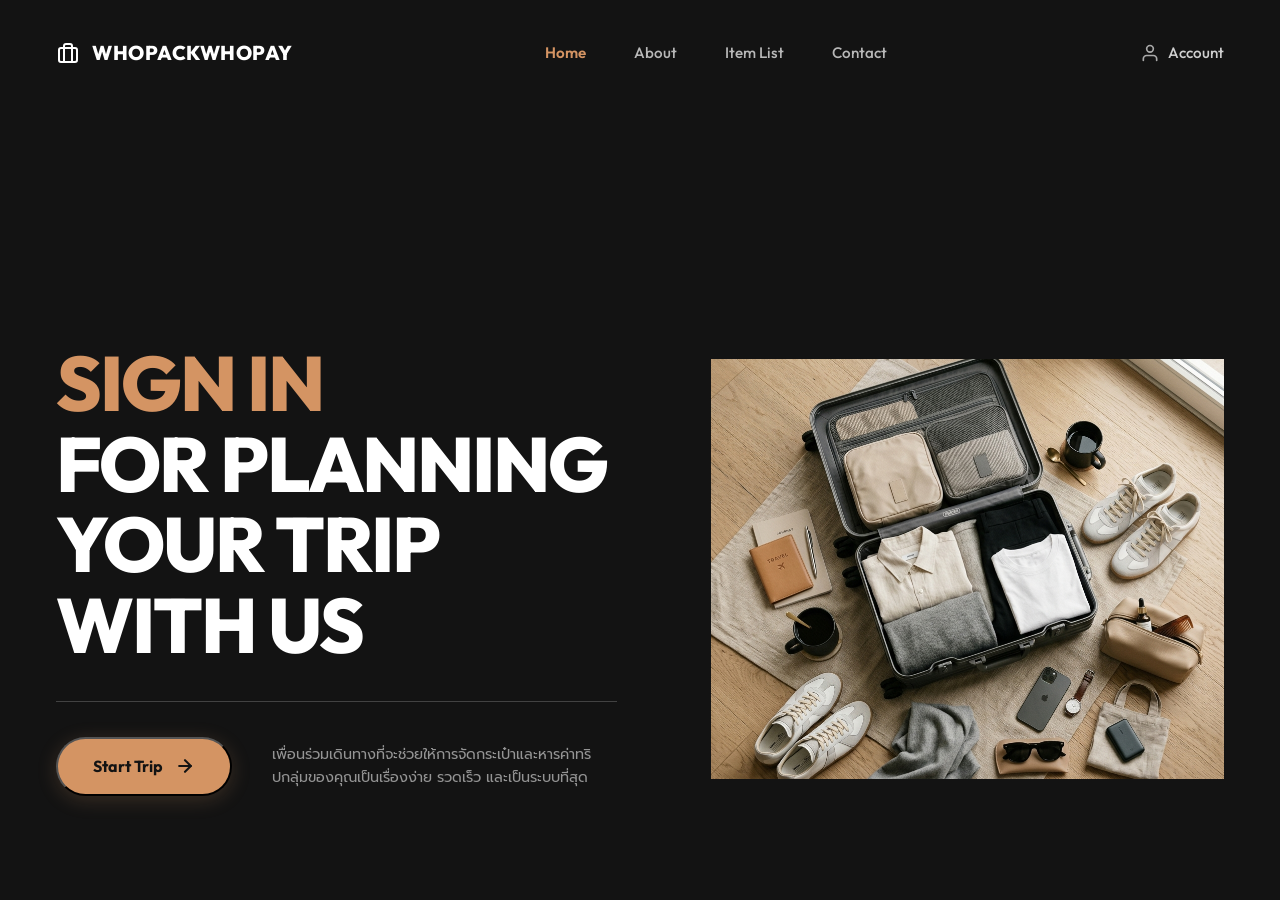
<file: index.html>
<!DOCTYPE html>
<html lang="th">
<head>
  <meta charset="UTF-8">
  <meta name="viewport" content="width=device-width, initial-scale=1.0">
  <title>WhoPackWhoPay - เตรียมจัดกระเป๋าและหารค่าทริปกับเพื่อนร่วมทาง</title>
  <meta name="description" content="เพื่อนร่วมเดินทางที่จะช่วยให้การจัดกระเป๋าของคุณเป็นเรื่องง่าย พร้อมผลาญเงินไปด้วยกันอย่างเป็นระบบ">
  <link rel="stylesheet" href="index.css">
</head>
<body>
  <div class="landing-page">
    <!-- Navbar -->
    <nav class="navbar">
      <div class="nav-left">
        <a href="index.html" class="logo-link">
          <svg class="logo-icon" width="24" height="24" viewBox="0 0 24 24" fill="none" stroke="currentColor" stroke-width="2" stroke-linecap="round" stroke-linejoin="round">
            <rect x="3" y="7" width="18" height="14" rx="2" ry="2"></rect>
            <path d="M16 21V5a2 2 0 0 0-2-2h-4a2 2 0 0 0-2 2v16"></path>
          </svg>
          <span class="logo-text">WHOPACKWHOPAY</span>
        </a>
      </div>

      <div class="nav-center">
        <ul class="nav-menu">
          <li><a href="#" class="nav-item active">Home</a></li>
          <li><a href="#" class="nav-item">About</a></li>
          <li><a href="#" class="nav-item">Item List</a></li>
          <li><a href="#" class="nav-item">Contact</a></li>
        </ul>
      </div>

      <div class="nav-right">
        <a href="login.html" class="account-link">
          <svg class="account-icon" width="20" height="20" viewBox="0 0 24 24" fill="none" stroke="currentColor" stroke-width="2" stroke-linecap="round" stroke-linejoin="round">
            <path d="M20 21v-2a4 4 0 0 0-4-4H8a4 4 0 0 0-4 4v2"></path>
            <circle cx="12" cy="7" r="4"></circle>
          </svg>
          <span>Account</span>
        </a>
      </div>
    </nav>

    <!-- Main Content Grid -->
    <main class="hero-grid">
      <!-- Left Column: Title & CTA -->
      <div class="hero-left">
        <h1 class="hero-title" >
          <span style="color: #d49463;">SIGN IN</span><br>
          FOR PLANNING YOUR TRIP<br>
          WITH US
        </h1>
        <div class="divider-line"></div>
        <div class="cta-section">
          <a style="text-decoration: none;color:black" href="login.html">
          <button class="cta-button" onclick="navigateTo('create-trip')">
            <span>Start Trip</span>
            <svg width="20" height="20" viewBox="0 0 24 24" fill="none" stroke="currentColor" stroke-width="2.5" stroke-linecap="round" stroke-linejoin="round">
              <line x1="5" y1="12" x2="19" y2="12"></line>
              <polyline points="12 5 19 12 12 19"></polyline>
            </svg>
          </button>
          </a>
          <p class="cta-description">
            เพื่อนร่วมเดินทางที่จะช่วยให้การจัดกระเป๋าและหารค่าทริปกลุ่มของคุณเป็นเรื่องง่าย รวดเร็ว และเป็นระบบที่สุด
          </p>
        </div>
      </div>



      <!-- Right Column: Hero Image -->
      <div class="hero-right">
        <div class="image-wrapper">
          <img src="travel_hero.png" alt="Travel Packing Setup" class="hero-image">
        </div>
      </div>
    </main>

  
  <script src="app.js"></script>
</body>
</html>
</file>
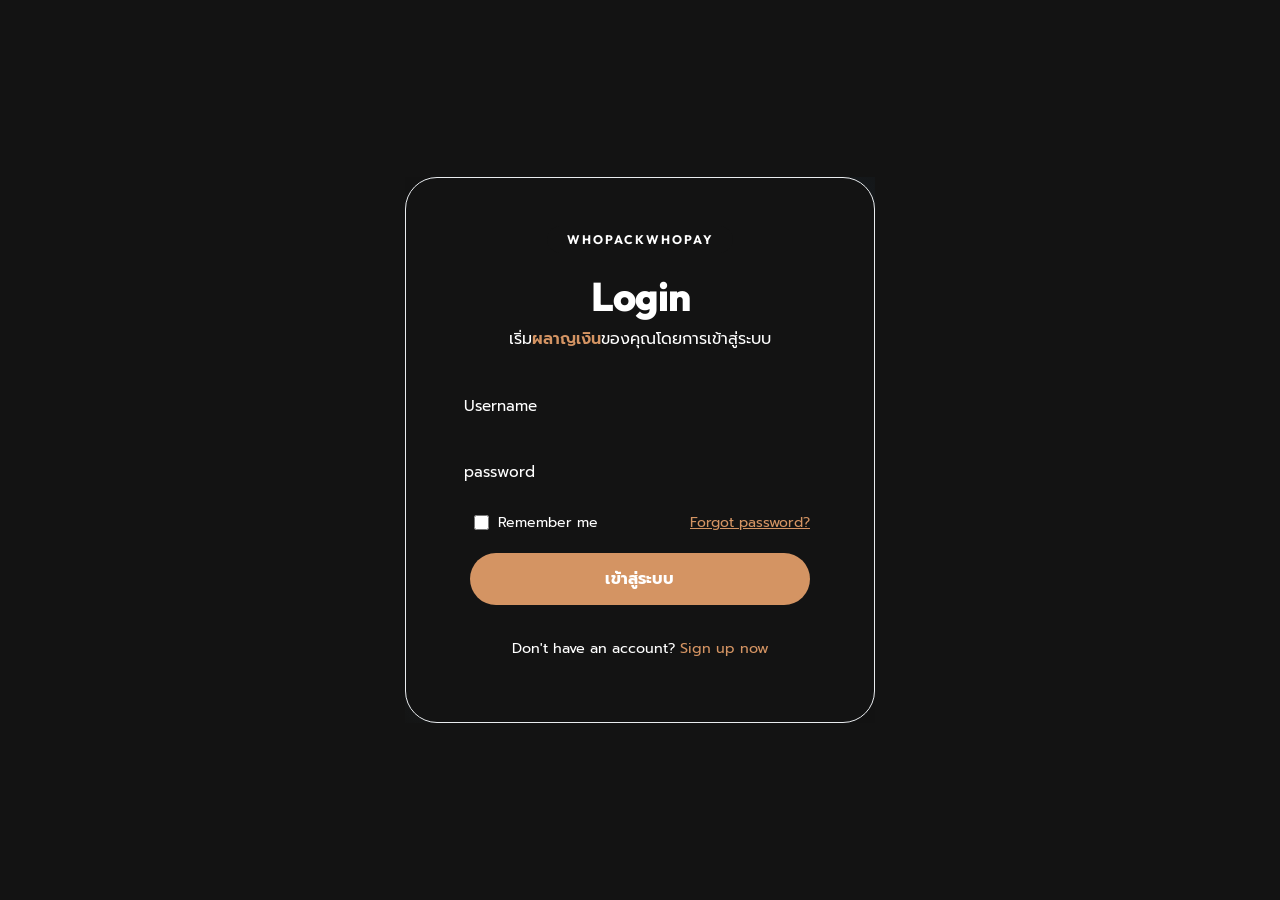
<file: login.html>
<!DOCTYPE html>
<html lang="en">

<head>
    <meta charset="UTF-8">
    <meta name="viewport" content="width=device-width, initial-scale=1.0">
    <title>login page</title>
    <link rel="stylesheet" href="login.css">
</head>

<body>

    <div class="home-container">
        <div class="overlay">
            <div class="content">
                <div class="logo-badge">whopackwhopay</div>
                <h1 class="color: white;">Login</h1>
                <p class="subtitle">เริ่ม<span
                        style="color: #d49463; font-weight: 600;">ผลาญเงิน</span>ของคุณโดยการเข้าสู่ระบบ</p>
                <div class="button-container">


                </div>
                <form class="login-form" onsubmit="handleLogin(event)">
                    <!-- แก้ที่ใส่อีเมล -->
                    <!-- From Uiverse.io by liyaxu123 -->
                    <div class="form-control">
                        <input type="value" required style="color:white; border: 0; outline: none; background: transparent; -webkit-appearance: none;appearance: none; ">
                        <label>
                            <span style="transition-delay:0ms">U</span><span style="transition-delay:50ms">s</span><span
                                style="transition-delay:100ms">e</span><span
                                style="transition-delay:150ms">r</span><span
                                style="transition-delay:200ms">n</span><span
                                style="transition-delay:250ms">a</span><span
                                style="transition-delay:300ms">m</span><span style="transition-delay:350ms">e</span>
                        </label>
                    </div>
                    <!--password-->
                    <!-- <input class="password-box" type="password" name="password" placeholder="Password" required> -->
                    <div class="form-control">
                        <input type="value" required  style="color:white; border: 0; outline: none; background: transparent; -webkit-appearance: none;appearance: none; ">
                        <label>
                            <span style="transition-delay:0ms">p</span><span style="transition-delay:50ms">a</span><span
                                style="transition-delay:100ms">s</span><span
                                style="transition-delay:150ms">s</span><span
                                style="transition-delay:200ms">w</span><span
                                style="transition-delay:250ms">o</span><span
                                style="transition-delay:300ms">r</span><span style="transition-delay:350ms">d</span>
                        </label>
                    </div>
                    <!--password-->
                    <div class="form-options">
                        <label>
                            <input type="checkbox" name="remember">
                            Remember me
                        </label>
                        <a href="#" style="color: #d49463;">Forgot password?</a>
                    </div>
                    <button type="submit" class="login-button-home"><a style="text-decoration: none; color: white; "
                            href="home2.html">เข้าสู่ระบบ</a></button>
                </form>
                <p style="margin-top: 2rem; color: white;">
                    Don't have an account?
                    <a href="register.html" style="color: #d49463; text-decoration: none;">Sign up now</a>
                </p>
            </div>
        </div>
        
    </div>
    
</body>

</html>
</file>
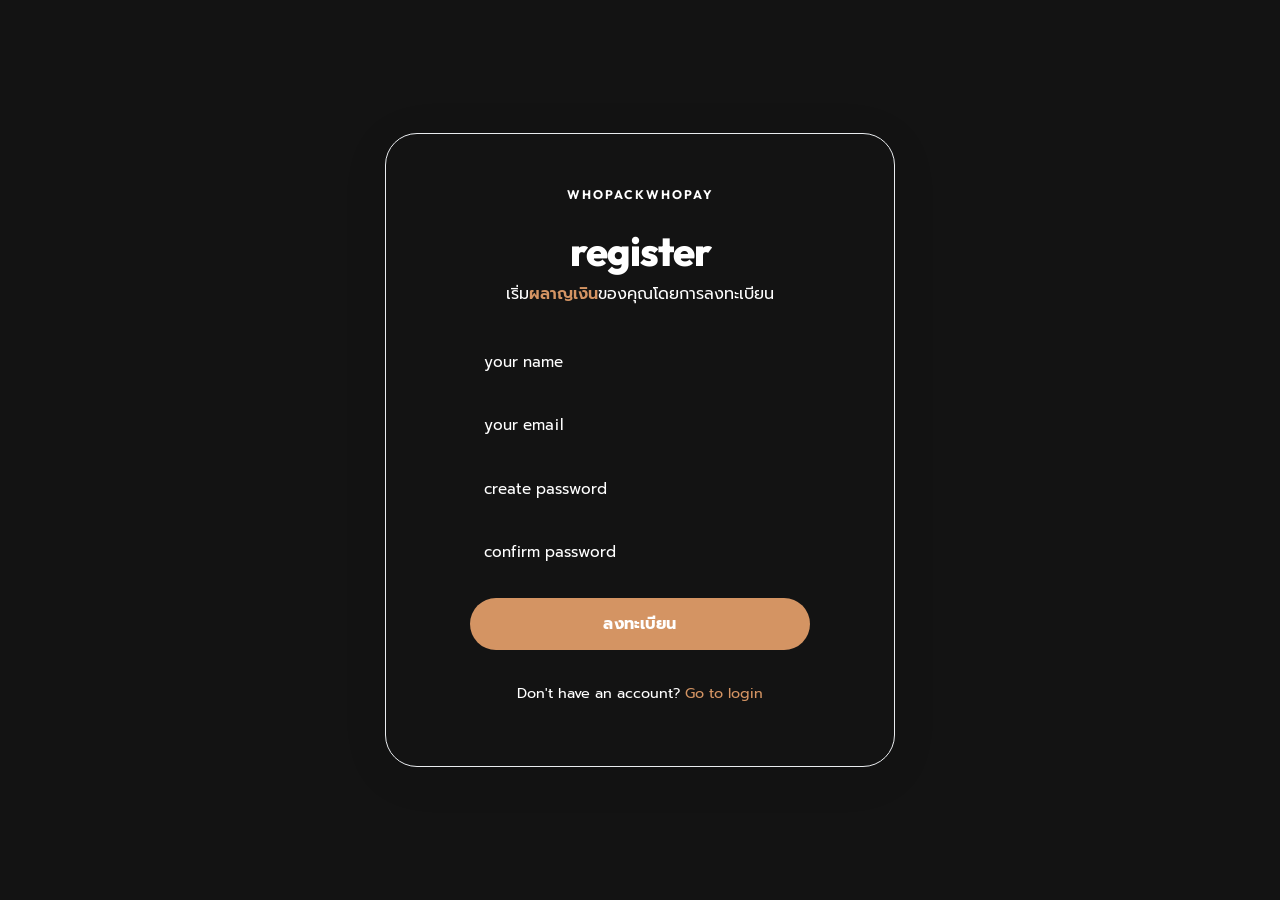
<file: register.html>
<!DOCTYPE html>
<html lang="en">

<head>
    <meta charset="UTF-8">
    <meta name="viewport" content="width=device-width, initial-scale=1.0">
    <title>register page</title>
    <link rel="stylesheet" href="register.css">
</head>

<body>
    <div class="home-container">
        <div class="overlay">
            <div class="content">
                <div class="logo-badge" >whopackwhopay</div>
                <h1>register</h1>
                <p class="subtitle">เริ่ม<span
                        style="color: #d49463; font-weight: 600;">ผลาญเงิน</span>ของคุณโดยการลงทะเบียน</p>
                <div class="button-container">


                </div>
                <form class="login-form" onsubmit="handleLogin(event)">
                    <!-- แก้ที่ใส่อีเมล -->

                    <!-- From Uiverse.io by liyaxu123 -->
                    <div class="form-control">
                        <input type="value" required style="color:white; border: 0; outline: none; background: transparent; -webkit-appearance: none;appearance: none;" >
                        <label>
                            <span style="transition-delay:0ms">y</span><span style="transition-delay:50ms">o</span><span
                                style="transition-delay:100ms">u</span><span
                                style="transition-delay:150ms">r</span><span
                                style="transition-delay:150ms"> </span><span
                                style="transition-delay:200ms">n</span><span
                                style="transition-delay:250ms">a</span><span
                                style="transition-delay:300ms">m</span><span style="transition-delay:350ms">e</span>
                        </label>
                    </div>
                    <!--your name-->
                   
                     <div class="form-control">
                        <input type="value" required style="color:white; border: 0; outline: none; background: transparent; -webkit-appearance: none;appearance: none;" >
                        <label>
                            <span style="transition-delay:0ms">y</span><span style="transition-delay:50ms">o</span><span
                                style="transition-delay:100ms">u</span><span
                                style="transition-delay:150ms">r</span><span
                                style="transition-delay:200ms"> </span><span
                                style="transition-delay:200ms">e</span><span
                                style="transition-delay:250ms">m</span><span
                                style="transition-delay:250ms">a</span><span
                                style="transition-delay:300ms">i</span><span style="transition-delay:350ms">l</span>
                        </label>
                    </div>
                    <!--your name-->
                    <!-- password -->
                    <div class="form-control">
                        <input type="value"  required style="color:white; border: 0; outline: none; background: transparent; -webkit-appearance: none;appearance: none;">
                        <label>
                            <span style="transition-delay:0ms">c</span><span style="transition-delay:50ms">r</span><span
                                style="transition-delay:100ms">e</span><span
                                style="transition-delay:150ms">a</span><span
                                style="transition-delay:150ms">t</span><span
                                style="transition-delay:150ms">e</span><span
                                style="transition-delay:200ms"> </span><span
                                style="transition-delay:200ms">p</span><span
                                style="transition-delay:250ms">a</span><span
                                style="transition-delay:250ms">s</span><span
                                style="transition-delay:250ms">s</span><span
                                style="transition-delay:250ms">w</span><span
                                style="transition-delay:250ms">o</span><span
                                style="transition-delay:300ms">r</span><span style="transition-delay:350ms">d</span>
                        </label>
                    </div>
                    <!-- password -->
                    <!-- cornfirm password -->
                     <div class="form-control">
                        <input type="value" required style="color:white; border: 0; outline: none; background: transparent; -webkit-appearance: none;appearance: none;">
                        <label>
                            <span style="transition-delay:0ms">c</span><span style="transition-delay:50ms">o</span><span
                                style="transition-delay:100ms">n</span><span
                                style="transition-delay:150ms">f</span><span
                                style="transition-delay:150ms">i</span><span
                                style="transition-delay:150ms">r</span><span
                                style="transition-delay:200ms">m</span><span
                                style="transition-delay:200ms"> </span><span
                                style="transition-delay:200ms">p</span><span
                                style="transition-delay:250ms">a</span><span
                                style="transition-delay:250ms">s</span><span
                                style="transition-delay:250ms">s</span><span
                                style="transition-delay:250ms">w</span><span
                                style="transition-delay:250ms">o</span><span
                                style="transition-delay:300ms">r</span><span style="transition-delay:350ms">d</span>
                        </label>
                    </div>
                    <!-- cornfirm password -->

                    <button type="submit" class="login-button-home"><a style="text-decoration: none; color: white; " href="home2.html">ลงทะเบียน</a></button>
                </form>
                <p style="margin-top: 2rem; color: white;">
                    Don't have an account?
                    <a href="login.html" style="color: #d49463; text-decoration: none;">Go to login</a>
                </p>
            </div>
        </div>
    </div>
</body>

</html>
</file>
<file: index.css>
@import url('https://fonts.googleapis.com/css2?family=Prompt:wght@300;400;500;600;700&family=Outfit:wght@400;500;600;700;800;900&display=swap');

/* ── Reset & Core ── */
*, *::before, *::after {
    box-sizing: border-box;
    margin: 0;
    padding: 0;
}

body {
    background-color: #131313;
    color: #ffffff;
    font-family: 'Prompt', -apple-system, BlinkMacSystemFont, "Segoe UI", Roboto, sans-serif;
    min-height: 100vh;
    overflow-x: hidden;
}

/* ── Main Layout Container ── */
.landing-page {
    width: 100%;
    max-width: 1440px;
    margin: 0 auto;
    min-height: 100vh;
    padding: 0 3.5rem 2.5rem 3.5rem;
    display: flex;
    flex-direction: column;
    justify-content: space-between;
    box-sizing: border-box;
}

/* ── Navigation Bar ── */
.navbar {
    display: flex;
    justify-content: space-between;
    align-items: center;
    padding: 2.5rem 0;
}

.logo-link {
    display: flex;
    align-items: center;
    gap: 0.75rem;
    color: #ffffff;
    text-decoration: none;
    font-family: 'Outfit', sans-serif;
    font-weight: 800;
    font-size: 1.25rem;
    letter-spacing: 0.5px;
    transition: opacity 0.2s ease;
}

.logo-link:hover {
    opacity: 0.9;
}

.logo-icon {
    color: #ffffff;
}

.logo-text {
    font-weight: 800;
}

.nav-menu {
    display: flex;
    list-style: none;
    gap: 3rem;
}

.nav-item {
    color: rgba(255, 255, 255, 0.7);
    text-decoration: none;
    font-family: 'Outfit', sans-serif;
    font-weight: 500;
    font-size: 0.95rem;
    transition: color 0.2s ease;
}

.nav-item:hover {
    color: #ffffff;
}

.nav-item.active {
    color: #d49463; /* Tan Accent */
    font-weight: 600;
}

.account-link {
    display: flex;
    align-items: center;
    gap: 0.5rem;
    color: rgba(255, 255, 255, 0.8);
    text-decoration: none;
    font-family: 'Outfit', sans-serif;
    font-weight: 500;
    font-size: 0.95rem;
    transition: color 0.2s ease;
}

.account-link:hover {
    color: #ffffff;
}

.account-icon {
    opacity: 0.8;
}

/* ── Hero / Main Grid Section ── */
.hero-grid {
    display: grid;
    grid-template-columns: 1.15fr 1fr;
    gap: 4rem;
    align-items: center;
    margin-top: 1.5rem;
    margin-bottom: 4rem;
}

.hero-left {
    display: flex;
    flex-direction: column;
}

.hero-title {
    font-family: 'Outfit', sans-serif;
    font-size: 4.8rem;
    font-weight: 800;
    line-height: 1.05;
    letter-spacing: -2px;
    color: #ffffff;
    text-transform: uppercase;
}

/* Thin horizontal separator line extending towards the right column */
.divider-line {
    height: 1px;
    background-color: rgba(255, 255, 255, 0.2);
    width: 95%;
    margin: 2.2rem 0;
}

.cta-section {
    display: flex;
    align-items: center;
    gap: 2.5rem;
}

.cta-button {
    background-color: #d49463;
    color: #131313;
    padding: 1.1rem 2.2rem;
    border-radius: 100px;
    font-family: 'Outfit', sans-serif;
    font-weight: 700;
    font-size: 1rem;
    text-decoration: none;
    display: flex;
    align-items: center;
    gap: 0.75rem;
    white-space: nowrap;
    transition: transform 0.25s ease, background-color 0.25s ease, box-shadow 0.25s ease;
    box-shadow: 0 4px 20px rgba(212, 148, 99, 0.2);
}

.cta-button:hover {
    background-color: #c58352;
    transform: translateY(-2px);
    box-shadow: 0 8px 30px rgba(212, 148, 99, 0.35);
}

.cta-button svg {
    transition: transform 0.2s ease;
}

.cta-button:hover svg {
    transform: translateX(3px);
}

.cta-description {
    font-size: 0.9rem;
    color: rgba(255, 255, 255, 0.55);
    line-height: 1.6;
    max-width: 320px;
}

.hero-right {
    width: 100%;
}

.image-wrapper {
    width: 100%;
    height: 420px;
    overflow: hidden;
    background-color: #1e1e1e;
}

.hero-image {
    width: 100%;
    height: 100%;
    object-fit: cover;
    display: block;
    transition: transform 0.5s ease;
}

.image-wrapper:hover .hero-image {
    transform: scale(1.02);
}

/* ── Bottom Section Grid ── */
.bottom-grid {
    display: grid;
    grid-template-columns: 1fr 1fr 1.15fr;
    gap: 4.5rem;
    align-items: flex-start;
    padding-top: 2.5rem;
    border-top: 1px solid rgba(255, 255, 255, 0.15);
}

.bottom-left {
    display: flex;
    flex-direction: column;
    gap: 1rem;
}

.small-image-wrapper {
    width: 100%;
    height: 160px;
    overflow: hidden;
    background-color: #1e1e1e;
}

.small-image {
    width: 100%;
    height: 100%;
    object-fit: cover;
    display: block;
    transition: transform 0.5s ease;
}

.small-image-wrapper:hover .small-image {
    transform: scale(1.03);
}

.bottom-link-header {
    display: flex;
    align-items: center;
    margin-top: 0.25rem;
}

.item-list-link {
    color: #ffffff;
    text-decoration: none;
    font-family: 'Outfit', sans-serif;
    font-weight: 700;
    font-size: 1.15rem;
    letter-spacing: 0.5px;
    display: flex;
    align-items: center;
    gap: 0.5rem;
    transition: color 0.2s ease;
}

.item-list-link:hover {
    color: #d49463;
}

.arrow-up-right {
    transition: transform 0.2s ease;
}

.item-list-link:hover .arrow-up-right {
    transform: translate(2px, -2px);
}

.bottom-description {
    font-size: 0.85rem;
    color: rgba(255, 255, 255, 0.55);
    line-height: 1.6;
}

/* Center Column: Decorative SVG Graphic */
.bottom-center {
    display: flex;
    justify-content: center;
    align-items: center;
    height: 100%;
    min-height: 150px;
}

.fan-graphic {
    max-width: 100%;
    opacity: 0.85;
}

/* Right Column: Stats & Sub-description */
.bottom-right {
    display: flex;
    flex-direction: column;
    gap: 1.5rem;
}

.stats-container {
    display: flex;
    justify-content: space-between;
    gap: 1rem;
}

.stat-box {
    display: flex;
    flex-direction: column;
}

.stat-num {
    font-family: 'Outfit', sans-serif;
    font-size: 2rem;
    font-weight: 800;
    color: #ffffff;
    line-height: 1.2;
}

.stat-lbl {
    font-family: 'Outfit', sans-serif;
    font-size: 0.75rem;
    color: rgba(255, 255, 255, 0.5);
    text-transform: uppercase;
    letter-spacing: 0.5px;
    margin-top: 0.25rem;
}

/* ── Responsive Styling ── */
@media (max-width: 1024px) {
    .landing-page {
        padding: 0 2rem 2rem 2rem;
    }
    
    .hero-title {
        font-size: 3.8rem;
    }
    
    .hero-grid {
        gap: 2.5rem;
    }
    
    .bottom-grid {
        gap: 2.5rem;
        grid-template-columns: 1.2fr 0.8fr 1.5fr;
    }
}

@media (max-width: 768px) {
    .navbar {
        flex-direction: column;
        gap: 1.5rem;
        padding: 1.5rem 0;
    }
    
    .nav-menu {
        gap: 1.5rem;
    }
    
    .hero-grid {
        grid-template-columns: 1fr;
        gap: 3rem;
        margin-bottom: 3rem;
    }
    
    .hero-title {
        font-size: 3rem;
        text-align: center;
    }
    
    .divider-line {
        width: 100%;
        margin: 1.5rem 0;
    }
    
    .cta-section {
        flex-direction: column;
        gap: 1.5rem;
        align-items: center;
        text-align: center;
    }
    
    .cta-description {
        max-width: 100%;
    }
    
    .image-wrapper {
        height: 300px;
    }
    
    .bottom-grid {
        grid-template-columns: 1fr;
        gap: 3rem;
        padding-top: 1.5rem;
    }
    
    .bottom-center {
        display: none; /* Hide decorative fan graphic on smaller mobile viewports */
    }
    
    .stats-container {
        justify-content: space-around;
    }
    
    .stat-num {
        font-size: 1.75rem;
    }
}
</file>
<file: login.css>
@import url('https://fonts.googleapis.com/css2?family=Prompt:wght@300;400;600;700&family=Outfit:wght@400;500;600;700;800&display=swap');

/* ── Reset ── */
*, *::before, *::after { box-sizing: border-box; }

html, body {
    margin: 0;
    padding: 0;
    font-family: 'Prompt', sans-serif;
    height: 100%;
    color: #212529;
    background-color: #f3f4f5;
}

/* ── Split layout: image left, form right — inspired by Wanderlog's clean auth UI ── */
.home-container {
    position: relative;
    min-height: 100vh;
    display: flex;
    justify-content: center;
    align-items: center;
    /* Subtle directional gradient, Wanderlog-clean, no heavy blur */
    background: #131313;
}

/* Ambient blobs — no blur overlay, just subtle background atmosphere */
.overlay {
    position: relative;
    align-items: center;
    justify-content: center;
    inset: 0;
    pointer-events: none;
    overflow: hidden;
}

.overlay::before {
    content: '';
    position: absolute;
    top: -100px;
    right: -100px;
    width: 400px;
    height: 400px;
    border-radius: 50%;
    background: radial-gradient(circle, rgba(90, 178, 255, 0.10) 0%, transparent 70%);
}

.overlay::after {
    content: '';
    position: absolute;
    bottom: -60px;
    left: -60px;
    width: 300px;
    height: 300px;
    border-radius: 50%;
    background: radial-gradient(circle, rgba(160, 222, 255, 0.08) 0%, transparent 70%);
}

/* ── Login card — Wanderlog card style ── */
.content {
    position: relative;
    z-index: 1;
    text-align: center;
    pointer-events: auto; /* Restore interaction for the form inside overlay */
    width: 470px;
    /* max-width: 700px; */
    padding: 3rem 2.75rem;
    animation: fadeIn 0.6s ease-out;
    background: #131313;
    border: 0.5px solid #e9ecef;
    border-radius: 32px;
    box-shadow: 0 8px 48px rgba(0, 0, 0, 0.08);
    
}

@keyframes fadeIn {
    from { opacity: 0; transform: translateY(20px); }
    to   { opacity: 1; transform: translateY(0); }
}

/* ── Logo badge ── */
.logo-badge {
    display: inline-block;
    background: #131313;
    color: #ffffff;
    padding: 0.35rem 1.2rem;
    border-radius: 100px;
    font-weight: 700;
    font-family: 'Outfit', sans-serif;
    font-size: 0.78rem;
    text-transform: uppercase;
    letter-spacing: 2px;
    margin-bottom: 1.25rem;
}

/* ── Heading ── */
h1 {
    font-size: 2.5rem;
    font-family: 'Outfit', sans-serif;
    font-weight: 800;
    margin: 0 0 0.5rem 0;
    line-height: 1.15;
    letter-spacing: -1px;
    color: white;
    /* background: linear-gradient(135deg, #1e293b 0%, #3b82f6 100%);
    -webkit-background-clip: text;
    -webkit-text-fill-color: transparent; */
}

/* ── Subtitle ── */
.subtitle {
    font-size: 1rem;
    line-height: 1.6;
    margin-bottom: 1.75rem;
    color: #ffffff;
}

/* ── Form ── */
.login-form {
    display: flex;
    flex-direction: column;
    align-items: center;
    gap: 1.25rem;
    width: 100%;
}

/* Animated floating-label input (from Uiverse) */
.form-control {
    position: relative;
    width: 100%;
    /* max-width: 340px; */
}

.form-control input {
    background-color: #f8f9fa;
    border: 1px solid #dee2e6;
    border-radius: 10px;
    display: block;
    width: 100%;
    padding: 14px 14px 8px 14px;
    font-size: 1rem;
    color: #212529;
    transition: border-color 0.25s ease, background-color 0.25s ease;
    font-family: 'Prompt', sans-serif;
        
}

.form-control input:focus,
.form-control input:valid {
    outline: none;
    /* border-color: #5AB2FF;
    background-color: #ffffff; */
    box-shadow: 0 0 0 3px rgba(212, 148, 99, 0.336);
}

.form-control label {
    position: absolute;
    top: 14px;
    left: 14px;
    pointer-events: none;
}

.form-control label span {
    display: inline-block;
    font-size: 0.95rem;
    min-width: 5px;
    color: #ffffff;
    transition: 0.3s cubic-bezier(0.68, -0.55, 0.265, 1.55);
}

.form-control input:focus + label span,
.form-control input:valid + label span {
    color: #ffffff;
    transform: translateY(-20px) scale(0.82);
}

/* ── Form options row ── */
.form-options {
    display: flex;
    justify-content: space-between;
    align-items: center;
    width: 100%;
    max-width: 340px;
    font-size: 0.875rem;
    color: white;
}

.form-options label {
    display: flex;
    align-items: center;
    gap: 0.4rem;
    cursor: pointer;
}

.form-options input[type="checkbox"] {
    accent-color: #d49463;;
    width: 15px;
    height: 15px;
    cursor: pointer;
}

/* ── Submit button — Wanderlog pill ── */
.login-button-home {
    background-color: #d49463;
    color: #ffffff;
    border: none;
    width: 100%;
    max-width: 340px;
    height: 52px;
    display: flex;
    justify-content: center;
    align-items: center;
    text-decoration: none;
    font-size: 1rem;
    font-weight: 700;
    border-radius: 100px;       /* ← Wanderlog pill */
    cursor: pointer;
    transition: background-color 0.2s ease, transform 0.2s ease, box-shadow 0.2s ease;
    /* box-shadow: 0 4px 16px #d49463; */
    letter-spacing: 0.01em;
    font-family: 'Prompt', sans-serif;
}

.login-button-home:hover {
    /* background-color: #3b82f6; */
    transform: translateY(-2px);
    /* box-shadow: 0 8px 24px rgba(90, 178, 255, 0.35); */
}

/* ── Footer text ── */
p {
    color: #6c757d;
    font-size: 0.9rem;
    margin-top: 0;
}

/* ── Responsive ── */
@media (max-width: 520px) {
    .content { padding: 2rem 1.5rem; border-radius: 24px; }
    h1 { font-size: 2rem; }
}
</file>
<file: register.css>
@import url('https://fonts.googleapis.com/css2?family=Prompt:wght@300;400;600;700&family=Outfit:wght@400;500;600;700;800&display=swap');

/* ── Reset ── */
*, *::before, *::after { box-sizing: border-box; }

html, body {
    margin: 0;
    padding: 0;
    font-family: 'Prompt', sans-serif;
    height: 100%;
    color: #212529;
    background-color: #f3f4f5;
}

/* ── Page background ── */
.home-container {
    position: relative;
    min-height: 100vh;
    display: flex;
    justify-content: center;
    align-items: center;
    background: #131313;
    padding: 2rem 1rem;
}

/* Ambient blobs */
.overlay {
    position: relative;
    inset: 0;
    pointer-events: none;
    /* overflow: hidden; */
    justify-content: center;
    align-items: center;
    /* background-color: red; */
}

.overlay::before {
    content: '';
    position: absolute;
    top: -100px;
    right: -100px;
    width: 400px;
    height: 400px;
    border-radius: 50%;
    color: white;
    /* background: radial-gradient(circle, rgba(90, 178, 255, 0.10) 0%, transparent 70%); */
}

.overlay::after {
    content: '';
    position: absolute;
    bottom: -60px;
    left: -60px;
    width: 300px;
    height: 300px;
    border-radius: 50%;
    color: white;
    /* background: radial-gradient(circle, rgba(160, 222, 255, 0.08) 0%, transparent 70%); */
}

/* ── Register card — Wanderlog card style ── */
.content {
    position: relative;
    z-index: 1;
    text-align: center;
    pointer-events: auto; /* Restore interaction for the form inside overlay */
    width: 510px;
    /* max-width: 480px; */
    padding: 3rem 2.75rem;
    animation: fadeIn 0.6s ease-out;
    background: #131313;
    border: 0.5px solid #e9ecef;
    border-radius: 32px;
    box-shadow: 0 8px 48px rgba(0, 0, 0, 0.08);
    color: white;
}

@keyframes fadeIn {
    from { opacity: 0; transform: translateY(20px); }
    to   { opacity: 1; transform: translateY(0); }
}

/* ── Logo badge ── */
.logo-badge {
    display: inline-block;
    /* background: #5AB2FF; */
    color: #ffffff;
    padding: 0.35rem 1.2rem;
    border-radius: 100px;
    font-weight: 700;
    font-family: 'Outfit', sans-serif;
    font-size: 0.78rem;
    text-transform: uppercase;
    letter-spacing: 2px;
    margin-bottom: 1.25rem;
}

/* ── Heading ── */
h1 {
    font-size: 2.5rem;
    font-family: 'Outfit', sans-serif;
    font-weight: 800;
    margin: 0 0 0.5rem 0;
    line-height: 1.15;
    letter-spacing: -1px;
    color: white;
    /* background: linear-gradient(135deg, #1e293b 0%, #3b82f6 100%);
    -webkit-background-clip: text;
    -webkit-text-fill-color: transparent; */
}

/* ── Subtitle ── */
.subtitle {
    font-size: 1rem;
    line-height: 1.6;
    margin-bottom: 1.75rem;
    color: #ffffff;
}

/* ── Form ── */
.login-form {
    display: flex;
    flex-direction: column;
    align-items: center;
    gap: 1.1rem;
    width: 100%;
}

/* Animated floating-label input */
.form-control {
    position: relative;
    width: 100%;
    max-width: 340px;
}

.form-control input {
    background-color: #f8f9fa;
    border: 1px solid #dee2e6;
    border-radius: 10px;
    display: block;
    width: 100%;
    padding: 14px 14px 8px 14px;
    font-size: 1rem;
    color: #212529;
    transition: border-color 0.25s ease, background-color 0.25s ease;
    font-family: 'Prompt', sans-serif;
}

.form-control input:focus,
.form-control input:valid {
    outline: none;
    border-color: #5AB2FF;
    background-color: #ffffff;
    box-shadow: 0 0 0 3px rgba(212, 148, 99, 0.336);
}

.form-control label {
    position: absolute;
    top: 14px;
    left: 14px;
    pointer-events: none;
}

.form-control label span {
    display: inline-block;
    font-size: 0.95rem;
    min-width: 5px;
    color: #ffffff;
    transition: 0.3s cubic-bezier(0.68, -0.55, 0.265, 1.55);
}

.form-control input:focus + label span,
.form-control input:valid + label span {
    color: #ffffff;
    transform: translateY(-20px) scale(0.82);
}

/* ── Submit button — Wanderlog pill ── */
.login-button-home {
    background-color: #d49463;
    color: #ffffff;
    border: none;
    width: 100%;
    max-width: 340px;
    height: 52px;
    display: flex;
    justify-content: center;
    align-items: center;
    text-decoration: none;
    font-size: 1rem;
    font-weight: 700;
    border-radius: 100px;       /* ← Wanderlog pill */
    cursor: pointer;
    transition: background-color 0.2s ease, transform 0.2s ease, box-shadow 0.2s ease;
    /* box-shadow: 0 4px 16px rgba(90, 178, 255, 0.25); */
    letter-spacing: 0.01em;
    font-family: 'Prompt', sans-serif;
    margin-top: 0.5rem;
}

.login-button-home:hover {
    background-color: #d49463;;
    transform: translateY(-2px);
    /* box-shadow: 0 8px 24px rgba(90, 178, 255, 0.35); */
}

/* ── Footer text ── */
p {
    color: #6c757d;
    font-size: 0.9rem;
    margin-top: 0;
}

/* ── Responsive ── */
@media (max-width: 520px) {
    .content { padding: 2rem 1.5rem; border-radius: 24px; }
    h1 { font-size: 2rem; }
}
</file>
